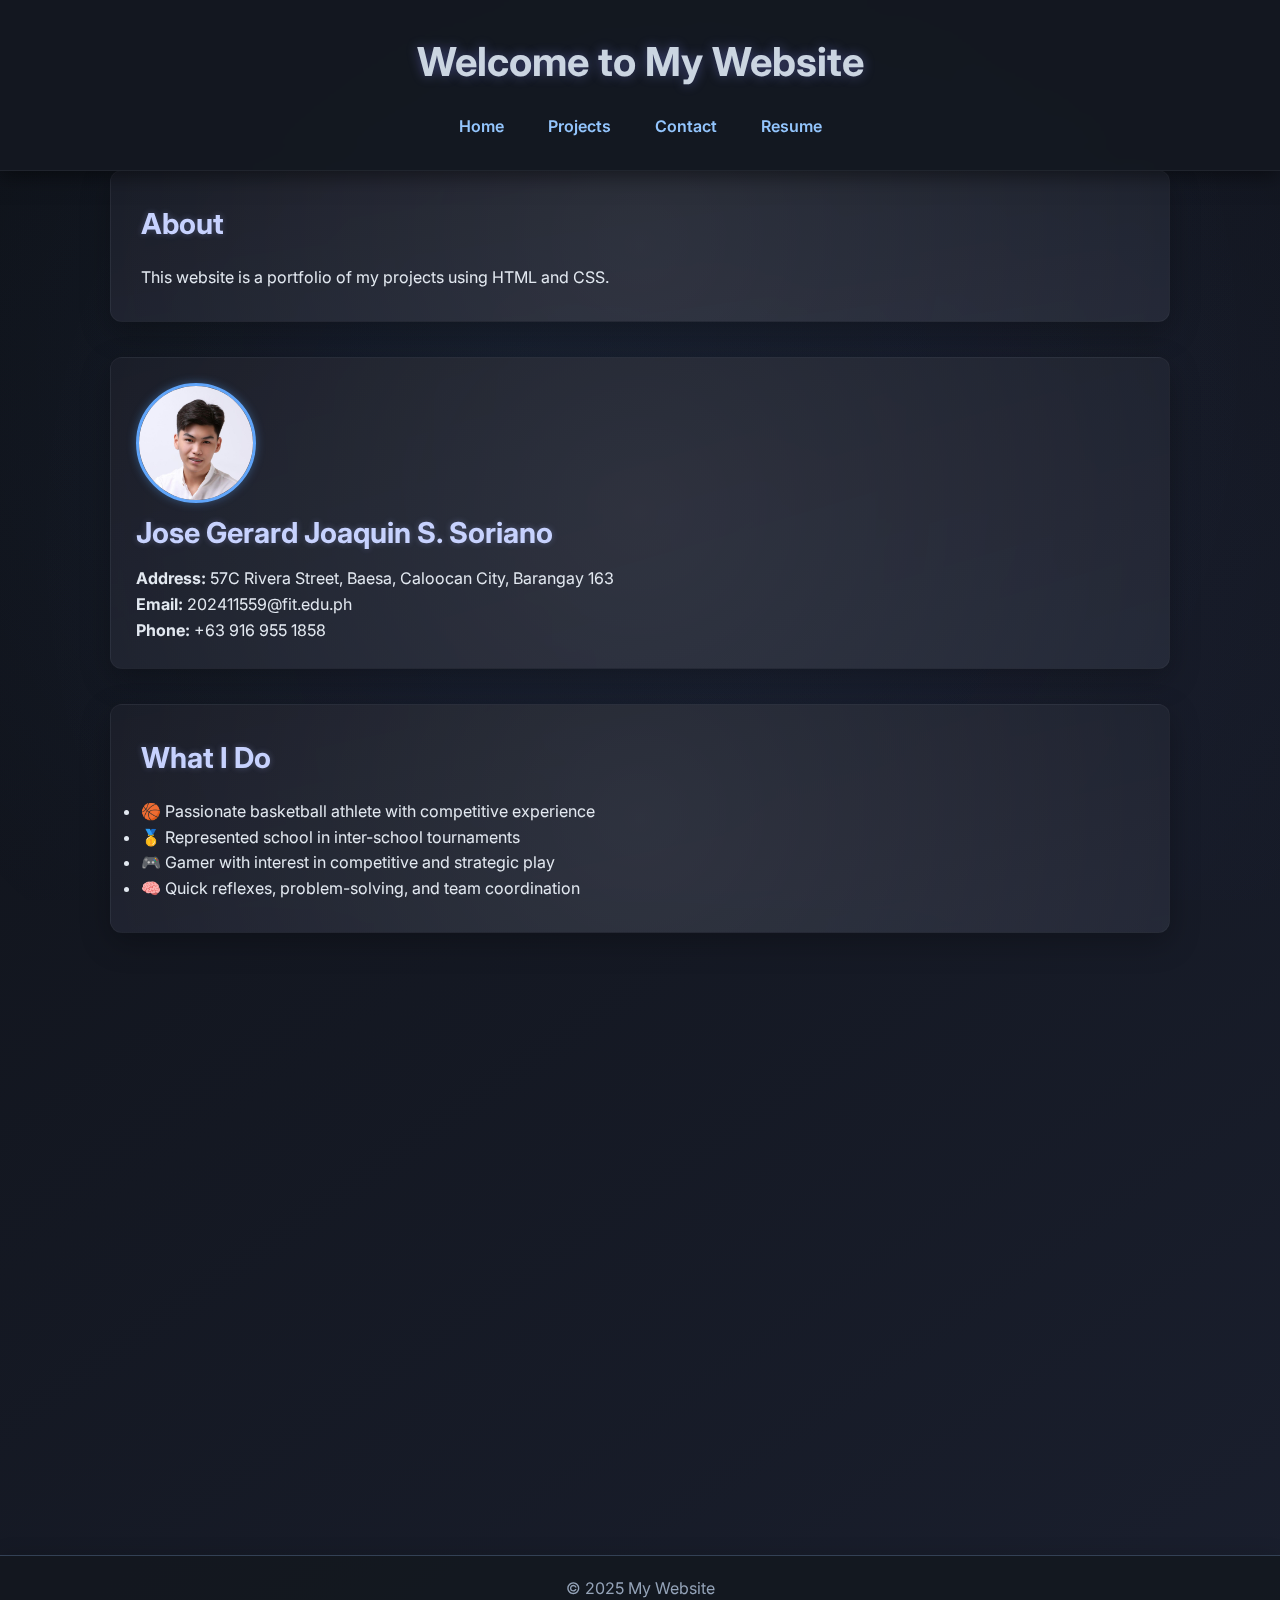
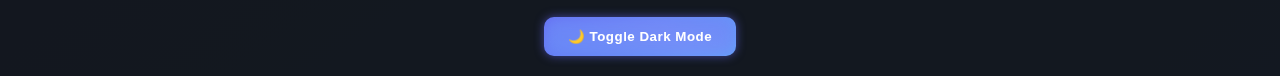
<file: index.html>
<!DOCTYPE html>
<html lang="en">
<head>
  <meta charset="UTF-8" />
  <meta name="viewport" content="width=device-width, initial-scale=1.0"/>
  <title>My Personal Website</title>
  <link rel="stylesheet" href="style.css" />
  <link href="https://fonts.googleapis.com/css2?family=Inter:wght@400;700&display=swap" rel="stylesheet">
  <link rel="stylesheet" href="https://cdn.jsdelivr.net/npm/aos@2.3.4/dist/aos.css" />

</head>
<body>
  <header class="hero">
    <div class="container">
      <h1>Welcome to My Website</h1>
      <nav>
        <a href="index.html">Home</a>
      <a href="projects.html">Projects</a>
      <a href="contact.html">Contact</a>
	  <a href="resume.HTML">Resume</a>
      </nav>
    </div>
  </header>

  <main class="main-content container">
    <section class="card" data-aos="fade-up">
      <h2>About</h2>
      <p>This website is a portfolio of my projects using HTML and CSS.</p>
    </section>
	
	<section class="card profile-card" data-aos="zoom-in">
  <div class="profile-content">
    <img src="images/profile.jpg" alt="My Photo" class="profile-img" />
    <div class="profile-info">
      <h2>Jose Gerard Joaquin S. Soriano</h2>
      <p><strong>Address:</strong> 57C Rivera Street, Baesa, Caloocan City, Barangay 163</p>
      <p><strong>Email:</strong> 202411559@fit.edu.ph</p>
      <p><strong>Phone:</strong> +63 916 955 1858</p>
    </div>
  </div>
</section>

	
    <section class="card" data-aos="zoom-in">
  <h2>What I Do</h2>
  <ul>
  
    <li>🏀 Passionate basketball athlete with competitive experience</li>
    <li>🥇 Represented school in inter-school tournaments</li>
    <li>🎮 Gamer with interest in competitive and strategic play</li>
    <li>🧠 Quick reflexes, problem-solving, and team coordination</li>
  </ul>
</section>


    <section class="card" data-aos="zoom-in">
      <h2>Featured Project</h2>
      <p>Take a look at what I’ve created so far.</p>
      <a class="button" href="projects.html">View All Projects</a>
    </section>

    <section class="card" data-aos="zoom-in">
      <h2>Get in Touch</h2>
      <p>Do you have questions or feedback?</p>
      <a class="button" href="contact.html">Contact Me</a>
    </section>
  </main>

  <footer>
    <p>&copy; 2025 My Website</p>
	 <button id="themeToggle">🌙 Toggle Dark Mode</button>
  </footer>
  
  <script src="https://cdn.jsdelivr.net/npm/aos@2.3.4/dist/aos.js"></script>
<script>
  AOS.init({
    duration: 800,     // animation duration in ms
    once: true         // animate only once
  });
</script>
<script>
  const toggleButton = document.getElementById('themeToggle');
  toggleButton.addEventListener('click', () => {
    document.body.classList.toggle('light-mode');
    toggleButton.textContent =
      document.body.classList.contains('light-mode') ? '🌙 Dark Mode' : '☀️ Light Mode';
  });
</script>

</body>
</html>
</file>
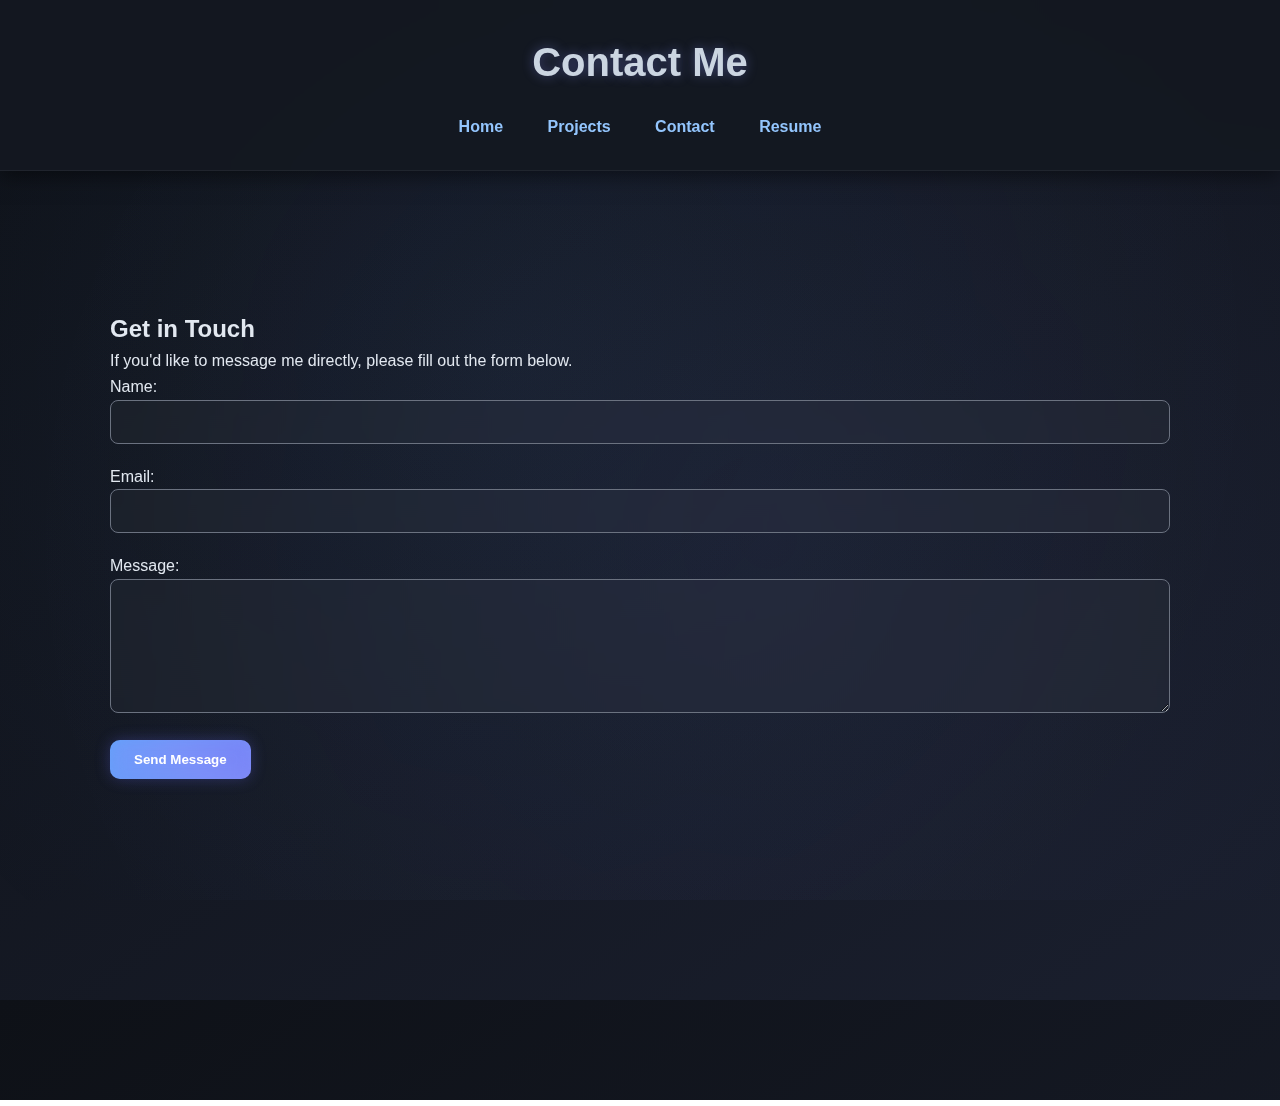
<file: contact.html>
<!DOCTYPE html>
<html lang="en">
<head>
  <meta charset="UTF-8" />
  <title>Contact Me</title>
  <link rel="stylesheet" href="style.css" />
  <link href="https://fonts.googleapis.com/css2?family=Roboto:wght@400;700&display=swap" rel="stylesheet">
  <link href="https://cdn.jsdelivr.net/npm/aos@2.3.4/dist/aos.css" rel="stylesheet">
</head>
<body>
  <header>
    <h1>Contact Me</h1>
    <nav>
      <a href="index.html">Home</a>
      <a href="projects.html">Projects</a>
      <a href="contact.html">Contact</a>
	  <a href="resume.HTML">Resume</a>
    </nav>
  </header>

  <main>
    <section class="contact-form" data-aos="fade-left">
      <h2>Get in Touch</h2>
      <p>If you'd like to message me directly, please fill out the form below.</p>
      <form id="contactForm">
        <label for="name">Name:</label>
        <input type="text" id="name" name="name" required />

        <label for="email">Email:</label>
        <input
          type="email"
          id="email"
          name="email"
          required
          pattern=".+@.+\..+"
          oninvalid="this.setCustomValidity('Please enter a valid email address')"
          oninput="setCustomValidity('')"
        />

        <label for="message">Message:</label>
        <textarea id="message" name="message" rows="6" required></textarea>

        <button type="submit">Send Message</button>
      </form>
      <p id="responseMsg"></p>
    </section>
  </main>

  <footer data-aos="fade-up">
    <p>&copy; 2025 My Website</p>
    <button id="themeToggle">🌙 Toggle Dark Mode</button>
  </footer>

  <script>
    const scriptURL = "https://script.google.com/macros/s/AKfycby1zxRaF9cnevNlrjkZHWPWWI0p6TAjB2r7vuZ4IJgnmOE-L_UOEYVy5rTHJvL1Dd3d/exec";
    const form = document.getElementById("contactForm");
    const responseMsg = document.getElementById("responseMsg");

    form.addEventListener("submit", e => {
      e.preventDefault();

      fetch(scriptURL, { method: "POST", body: new FormData(form) })
        .then(response => {
          responseMsg.innerText = "✅ Message sent successfully!";
          responseMsg.style.color = "green";
          form.reset();
        })
        .catch(error => {
          responseMsg.innerText = "❌ Failed to send message. Please try again.";
          responseMsg.style.color = "red";
        });
    });
  </script>

  <script src="https://cdn.jsdelivr.net/npm/aos@2.3.4/dist/aos.js"></script>
  <script>
    AOS.init({
      duration: 800,
      once: true
    });
  </script>
  
  <script>
  AOS.init({
    duration: 800,     // animation duration in ms
    once: true         // animate only once
  });
</script>
<script>
  const toggleButton = document.getElementById('themeToggle');
  toggleButton.addEventListener('click', () => {
    document.body.classList.toggle('light-mode');
    toggleButton.textContent =
      document.body.classList.contains('light-mode') ? '🌙 Dark Mode' : '☀️ Light Mode';
  });
</script>
</body>
</html>
</file>
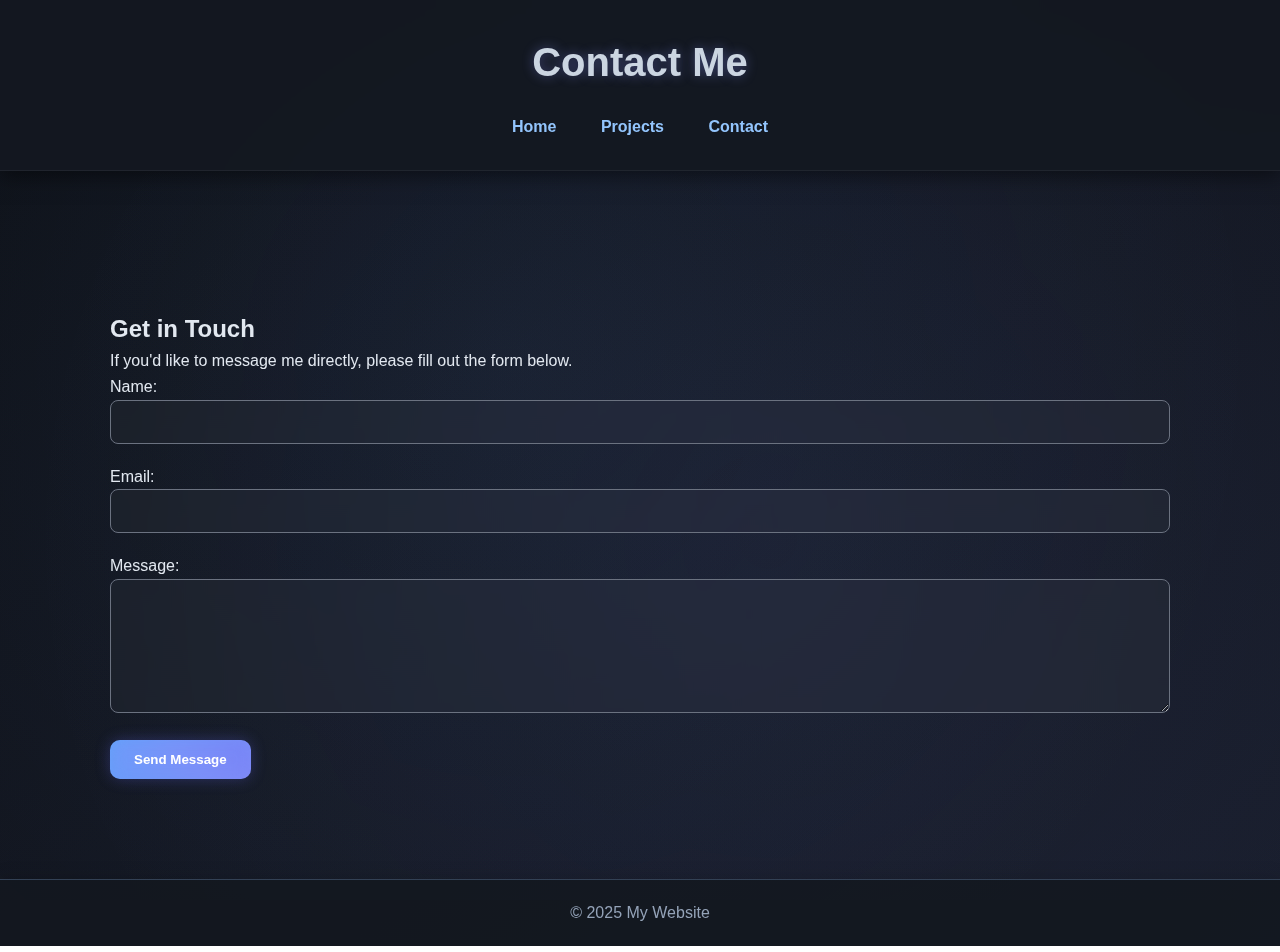
<file: lab2.html>
<!DOCTYPE html>
<html lang="en">
<head>
  <meta charset="UTF-8" />
  <title>Contact Me</title>
  <link rel="stylesheet" href="style.css" />
  <link href="https://fonts.googleapis.com/css2?family=Roboto:wght@400;700&family=Playfair+Display:wght@700&display=swap" rel="stylesheet">
</head>
<body>
  <header>
    <h1>Contact Me</h1>
    <nav>
      <a href="index.html">Home</a>
      <a href="project.html">Projects</a>
      <a href="contact.html">Contact</a>
    </nav>
  </header>

  <main>
    <section class="contact-form">
      <h2>Get in Touch</h2>
      <p>If you'd like to message me directly, please fill out the form below.</p>
      <form id="contactForm" action="#" method="post">
        <label for="name">Name:</label>
        <input type="text" id="name" name="name" />

        <label for="email">Email:</label>
        <input type="email" id="email" name="email" required />

        <label for="message">Message:</label>
        <textarea id="message" name="message" rows="6"></textarea>

        <button type="button" onclick="validateForm()">Send Message</button>
      </form>
      <p id="errorMsg"></p>
    </section>
  </main>

  <footer>
    <p>© 2025 My Website</p>
  </footer>

  <script>
    function validateForm() {
      const form = document.getElementById("contactForm");
      const inputs = form.querySelectorAll("input, textarea");
      let allFilled = true;

      document.getElementById("errorMsg").innerText = "";
      inputs.forEach(input => input.classList.remove("error"));
		//here po
      for (let i = 0; i < inputs.length; i++) {
        if (inputs[i].value.trim() === "") {
          inputs[i].classList.add("error");
          allFilled = false;
        }
      }

      if (!allFilled) {
        document.getElementById("errorMsg").innerText = "Please fill out all fields.";
      } else {
        alert("Message sent successfully!😁");
        form.reset();
      }
    }
  </script>
</body>
</html>
</file>
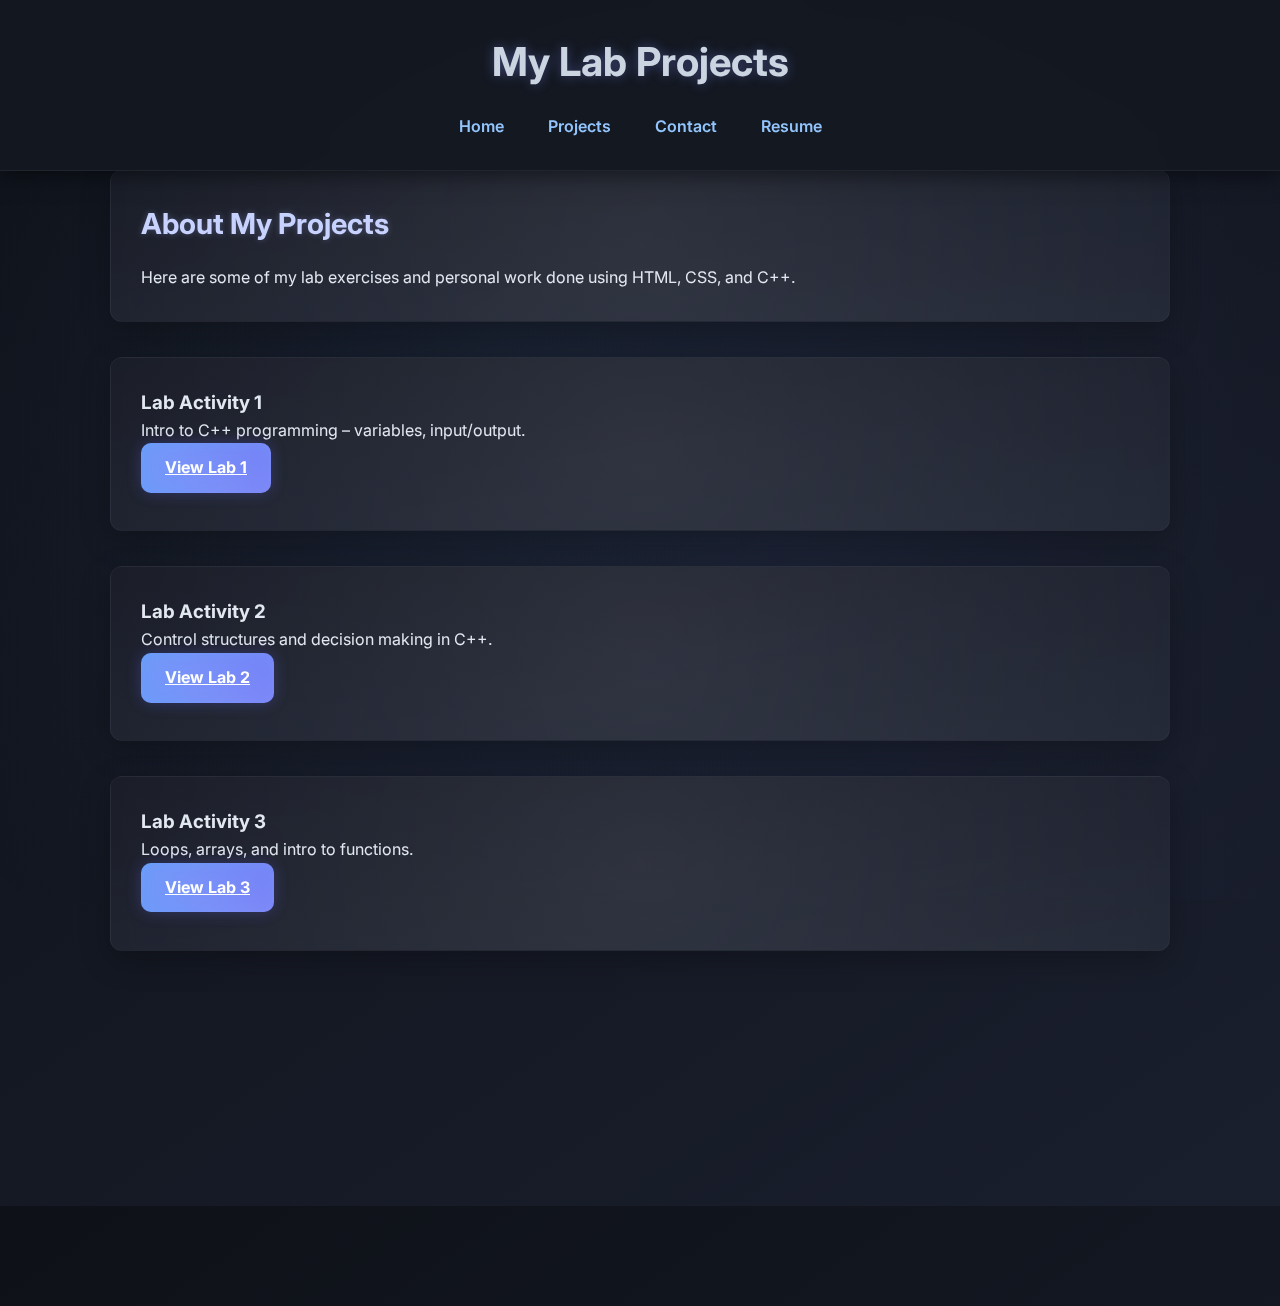
<file: projects.html>
<!DOCTYPE html>
<html lang="en">
<head>
  <meta charset="UTF-8" />
  <meta name="viewport" content="width=device-width, initial-scale=1.0"/>
  <title>My Projects</title>
  <link rel="stylesheet" href="style.css" />
  <link href="https://fonts.googleapis.com/css2?family=Inter:wght@400;700&display=swap" rel="stylesheet">
  <link href="https://cdn.jsdelivr.net/npm/aos@2.3.4/dist/aos.css" rel="stylesheet">
</head>
<body>

  <header>
    <h1>My Lab Projects</h1>
    <nav>
      <a href="index.html">Home</a>
      <a href="projects.html">Projects</a>
      <a href="contact.html">Contact</a>
	  <a href="resume.HTML">Resume</a>
    </nav>
  </header>

  <main class="container">
    <section class="card" data-aos="fade-up">
      <h2>About My Projects</h2>
      <p>Here are some of my lab exercises and personal work done using HTML, CSS, and C++.</p>
    </section>

    <section class="project-grid">
      <div class="card" data-aos="zoom-in">
        <h3>Lab Activity 1</h3>
        <p>Intro to C++ programming – variables, input/output.</p>
        <a class="button" href="labact-1.html" target="_blank">View Lab 1</a>
      </div>
      <div class="card" data-aos="zoom-in" data-aos-delay="100">
        <h3>Lab Activity 2</h3>
        <p>Control structures and decision making in C++.</p>
        <a class="button" href="labact-2.html" target="_blank">View Lab 2</a>
      </div>
      <div class="card" data-aos="zoom-in" data-aos-delay="200">
        <h3>Lab Activity 3</h3>
        <p>Loops, arrays, and intro to functions.</p>
        <a class="button" href="labact-3.html" target="_blank">View Lab 3</a>
      </div>
    </section>
  </main>

   <footer data-aos="fade-up">
    <p>&copy; 2025 My Website</p>
    <button id="themeToggle">🌙 Toggle Dark Mode</button>
  </footer>

  <!-- AOS Animation Scripts -->
  <script src="https://cdn.jsdelivr.net/npm/aos@2.3.4/dist/aos.js"></script>
  <script>
    AOS.init({
      duration: 1000,
      once: true
    });
  </script>
  <script>
  const toggleButton = document.getElementById('themeToggle');
  toggleButton.addEventListener('click', () => {
    document.body.classList.toggle('light-mode');
    toggleButton.textContent =
      document.body.classList.contains('light-mode') ? '🌙 Dark Mode' : '☀️ Light Mode';
  });
</script>
</body>
</html>
</file>
<file: style.css>
/* RESET */
* {
  margin: 0;
  padding: 0;
  box-sizing: border-box;
}

/* BASE */
body {
  font-family: 'Inter', sans-serif;
  background: linear-gradient(145deg, #0e1117, #1a1f2e);
  color: #e2e8f0;
  line-height: 1.6;
  scroll-behavior: smooth;
  transition: all 0.3s ease;
  position: relative;
  padding-top: 120px;
}

body::before {
  content: '';
  position: fixed;
  top: 0;
  left: 0;
  width: 100vw;
  height: 100vh;
  background: radial-gradient(circle at 40% 40%, rgba(96,165,250,0.06), transparent 80%),
              radial-gradient(circle at 60% 60%, rgba(129,140,248,0.05), transparent 80%);
  z-index: -2;
  pointer-events: none;
  animation: moveBg 30s ease infinite;
}

body.light-mode {
  background: linear-gradient(to bottom right, #f4f6f9, #e2e8f0);
  color: #1f2937;
}

@keyframes moveBg {
  0% { background-position: 40% 40%, 60% 60%; }
  50% { background-position: 45% 35%, 55% 65%; }
  100% { background-position: 40% 40%, 60% 60%; }
}

/* HEADER */
header {
  background: rgba(20, 24, 33, 0.92);
  backdrop-filter: blur(10px);
  color: #cbd5e1;
  padding: 30px 0;
  text-align: center;
  position: fixed;
  top: 0;
  width: 100%;
  z-index: 100;
  box-shadow: 0 4px 20px rgba(0, 0, 0, 0.5);
  border-bottom: 1px solid rgba(255, 255, 255, 0.06);
}

body.light-mode header {
  background: rgba(255, 255, 255, 0.92);
  color: #1f2937;
  box-shadow: 0 4px 12px rgba(0, 0, 0, 0.06);
}

header h1 {
  font-size: 2.5rem;
  margin-bottom: 10px;
  animation: fadeDown 1s ease-out;
  text-shadow: 0 0 12px rgba(129, 140, 248, 0.4);
}

/* NAV */
nav {
  margin-top: 20px;
}

nav a {
  color: #93c5fd;
  text-decoration: none;
  margin: 0 20px;
  font-weight: 600;
  position: relative;
  padding-bottom: 6px;
  transition: color 0.3s ease;
}

nav a::after {
  content: '';
  position: absolute;
  bottom: 0;
  left: 50%;
  width: 0;
  height: 2px;
  background: #60a5fa;
  transition: 0.3s ease;
  transform: translateX(-50%);
}

nav a:hover::after {
  width: 100%;
  box-shadow: 0 0 6px #a5b4fc;
  border-radius: 5px;
}

nav a:hover {
  color: #bfdbfe;
}

body.light-mode nav a {
  color: #2563eb;
}

/* MAIN */
main {
  scroll-margin-top: 160px;
  padding: 70px 30px;
  max-width: 1100px;
  margin: auto;
}

.container {
  max-width: 1100px;
  margin: auto;
}

/* BUTTONS */
.button, button {
  display: inline-block;
  background: linear-gradient(135deg, #60a5fa, #818cf8);
  color: #ffffff;
  padding: 12px 24px;
  border: none;
  border-radius: 10px;
  font-weight: bold;
  cursor: pointer;
  transition: all 0.3s ease;
  box-shadow: 0 0 15px rgba(99, 102, 241, 0.3);
  position: relative;
  z-index: 1;
  overflow: hidden;
}

.button:hover, button:hover {
  transform: translateY(-2px);
  background: linear-gradient(135deg, #818cf8, #60a5fa);
  box-shadow: 0 0 25px rgba(129, 140, 248, 0.5);
}

.button::before, button::before {
  content: '';
  position: absolute;
  top: -2px;
  left: -2px;
  right: -2px;
  bottom: -2px;
  background: linear-gradient(45deg, #60a5fa, #818cf8, #6366f1, #3b82f6);
  background-size: 300% 300%;
  filter: blur(8px);
  z-index: -1;
  opacity: 0.6;
  animation: pulseBorder 6s ease infinite;
  border-radius: inherit;
}

@keyframes pulseBorder {
  0%, 100% {
    background-position: 0% 50%;
  }
  50% {
    background-position: 100% 50%;
  }
}

body.light-mode .button,
body.light-mode button {
  background: linear-gradient(to right, #3b82f6, #2563eb);
  color: #ffffff;
}

@keyframes moveBg {
  0% { background-position: 40% 40%, 60% 60%; }
  50% { background-position: 45% 35%, 55% 65%; }
  100% { background-position: 40% 40%, 60% 60%; }
}

/* HEADER */
header {
  background: rgba(20, 24, 33, 0.92);
  backdrop-filter: blur(10px);
  color: #cbd5e1;
  padding: 30px 0;
  text-align: center;
  position: fixed;
  top: 0;
  width: 100%;
  z-index: 100;
  box-shadow: 0 4px 20px rgba(0, 0, 0, 0.5);
  border-bottom: 1px solid rgba(255, 255, 255, 0.06);
}

body.light-mode header {
  background: rgba(255, 255, 255, 0.92);
  color: #1f2937;
  box-shadow: 0 4px 12px rgba(0, 0, 0, 0.06);
}

header h1 {
  font-size: 2.5rem;
  margin-bottom: 10px;
  animation: fadeDown 1s ease-out;
  text-shadow: 0 0 12px rgba(129, 140, 248, 0.4);
}

/* MAIN */
main {
  scroll-margin-top: 140px;
  padding: 50px 20px;
  max-width: 1100px;
  margin: 140px auto 0;
}

.container {
  max-width: 1100px;
  margin: auto;
}

/* BUTTONS */
.button, button {
  display: inline-block;
  background: linear-gradient(135deg, #60a5fa, #818cf8);
  color: #ffffff;
  padding: 12px 24px;
  border: none;
  border-radius: 10px;
  font-weight: bold;
  cursor: pointer;
  transition: all 0.3s ease;
  box-shadow: 0 0 15px rgba(99, 102, 241, 0.3);
  position: relative;
  z-index: 1;
  overflow: hidden;
}

.button:hover, button:hover {
  transform: translateY(-2px);
  background: linear-gradient(135deg, #818cf8, #60a5fa);
  box-shadow: 0 0 25px rgba(129, 140, 248, 0.5);
}

.button::before, button::before {
  content: '';
  position: absolute;
  top: -2px;
  left: -2px;
  right: -2px;
  bottom: -2px;
  background: linear-gradient(45deg, #60a5fa, #818cf8, #6366f1, #3b82f6);
  background-size: 300% 300%;
  filter: blur(8px);
  z-index: -1;
  opacity: 0.6;
  animation: pulseBorder 6s ease infinite;
  border-radius: inherit;
}

@keyframes pulseBorder {
  0%, 100% {
    background-position: 0% 50%;
  }
  50% {
    background-position: 100% 50%;
  }
}

body.light-mode .button,
body.light-mode button {
  background: linear-gradient(to right, #3b82f6, #2563eb);
  color: #ffffff;
}

/* CARD */
.card {
  background: linear-gradient(to top left, rgba(36, 41, 56, 0.85), rgba(24, 27, 38, 0.9));
  border: 1px solid rgba(255, 255, 255, 0.05);
  border-radius: 12px;
  padding: 30px;
  margin-bottom: 35px;
  box-shadow: 0 10px 30px rgba(0, 0, 0, 0.25);
  transition: all 0.3s ease;
  opacity: 0;
  transform: translateY(20px);
  backdrop-filter: blur(10px);
  position: relative;
  overflow: hidden;
}

.card:hover {
  animation: floatGlow 3s ease-in-out infinite;
  transform: translateY(-5px);
  box-shadow: 0 0 30px rgba(129, 140, 248, 0.15);
}

.card::before {
  content: '';
  position: absolute;
  top: -50%;
  left: -50%;
  width: 200%;
  height: 200%;
  background: radial-gradient(circle at center, rgba(255, 255, 255, 0.08), transparent 60%);
  animation: cardShine 6s linear infinite;
  z-index: 0;
}

.card > * {
  position: relative;
  z-index: 1;
}

.card h2 {
  margin-bottom: 18px;
  color: #c7d2fe;
  font-size: 1.8rem;
  text-shadow: 0 0 6px rgba(165, 180, 252, 0.3);
}

body.light-mode .card {
  background: linear-gradient(to bottom, #ffffff, #f9fafb);
  border: 1px solid #e5e7eb;
  box-shadow: 0 6px 18px rgba(0, 0, 0, 0.05);
}

body.light-mode .card h2 {
  color: #1e3a8a;
}

@keyframes cardShine {
  0% { transform: rotate(0deg); }
  100% { transform: rotate(360deg); }
}

/* BUTTONS */
.button, button {
  display: inline-block;
  background: linear-gradient(135deg, #60a5fa, #818cf8);
  color: #ffffff;
  padding: 12px 24px;
  border: none;
  border-radius: 10px;
  font-weight: bold;
  cursor: pointer;
  transition: all 0.3s ease;
  box-shadow: 0 0 15px rgba(99, 102, 241, 0.3);
  position: relative;
  z-index: 1;
  overflow: hidden;
}

.button::before, button::before {
  content: '';
  position: absolute;
  top: -2px;
  left: -2px;
  right: -2px;
  bottom: -2px;
  background: linear-gradient(45deg, #60a5fa, #818cf8, #6366f1, #3b82f6);
  background-size: 300% 300%;
  filter: blur(8px);
  z-index: -1;
  opacity: 0.6;
  animation: pulseBorder 6s ease infinite;
  border-radius: inherit;
}

.button:hover, button:hover {
  transform: translateY(-2px);
  background: linear-gradient(135deg, #818cf8, #60a5fa);
  box-shadow: 0 0 25px rgba(129, 140, 248, 0.5);
}

body.light-mode .button,
body.light-mode button {
  background: linear-gradient(to right, #3b82f6, #2563eb);
}

@keyframes pulseBorder {
  0%, 100% {
    background-position: 0% 50%;
  }
  50% {
    background-position: 100% 50%;
  }
}

/* TOGGLE */
#themeToggle {
  margin-top: 15px;
  background: linear-gradient(135deg, #6366f1, #60a5fa);
  box-shadow: 0 0 10px rgba(99, 102, 241, 0.6);
  letter-spacing: 0.5px;
}

#themeToggle:hover {
  background: linear-gradient(135deg, #60a5fa, #6366f1);
  box-shadow: 0 0 14px rgba(129, 140, 248, 0.7);
}

/* FORM */
input, textarea {
  width: 100%;
  padding: 12px;
  margin-bottom: 20px;
  background: rgba(255, 255, 255, 0.03);
  border: 1px solid #6b7280;
  border-radius: 8px;
  font-size: 1rem;
  color: #f3f4f6;
  backdrop-filter: blur(6px);
}

body.light-mode input,
body.light-mode textarea {
  background: #f9fafb;
  color: #1f2937;
  border: 1px solid #d1d5db;
}

::placeholder {
  color: #9ca3af;
}

.error {
  border-color: #dc2626 !important;
}

#errorMsg {
  color: #dc2626;
  font-weight: bold;
}

/* FOOTER */
footer {
  background: rgba(19, 23, 30, 0.85);
  color: #94a3b8;
  text-align: center;
  padding: 20px;
  margin-top: 50px;
  border-top: 1px solid #334155;
  box-shadow: 0 0 18px rgba(0, 0, 0, 0.15);
}

body.light-mode footer {
  background: #f8fafc;
  color: #1e293b;
  border-top: 1px solid #e5e7eb;
}

/* PROFILE CARD */
.profile-card {
  display: flex;
  align-items: center;
  gap: 25px;
  padding: 25px;
  flex-wrap: wrap;
}

.profile-img {
  width: 120px;
  height: 120px;
  border-radius: 50%;
  object-fit: cover;
  border: 3px solid #60a5fa;
  box-shadow: 0 0 10px rgba(96, 165, 250, 0.4);
}

.profile-info h2 {
  margin-bottom: 10px;
  color: #c7d2fe;
}

body.light-mode .profile-info h2 {
  color: #1e3a8a;
}

/* RESPONSIVE */
@media (max-width: 768px) {
  nav a {
    display: block;
    margin: 10px 0;
  }

  .card {
    padding: 20px;
  }

  .profile-card {
    flex-direction: column;
    align-items: flex-start;
  }
}

/* ANIMATIONS */
@keyframes fadeDown {
  from {
    opacity: 0;
    transform: translateY(-20px);
  }
  to {
    opacity: 1;
    transform: translateY(0);
  }
}

@keyframes floatGlow {
  0%, 100% {
    transform: translateY(-5px);
    box-shadow: 0 0 20px rgba(129, 140, 248, 0.15);
  }
  50% {
    transform: translateY(-8px);
    box-shadow: 0 0 30px rgba(129, 140, 248, 0.3);
  }
}

@keyframes typing {
  from { width: 0 }
  to { width: 100% }
}

@keyframes blink {
  50% { border-color: transparent }
}

#typeText {
  font-size: 2rem;
  border-right: 2px solid #818cf8;
  white-space: nowrap;
  overflow: hidden;
  width: 0;
  animation: typing 3s steps(30, end) forwards, blink 0.75s step-end infinite;
}
</file>
